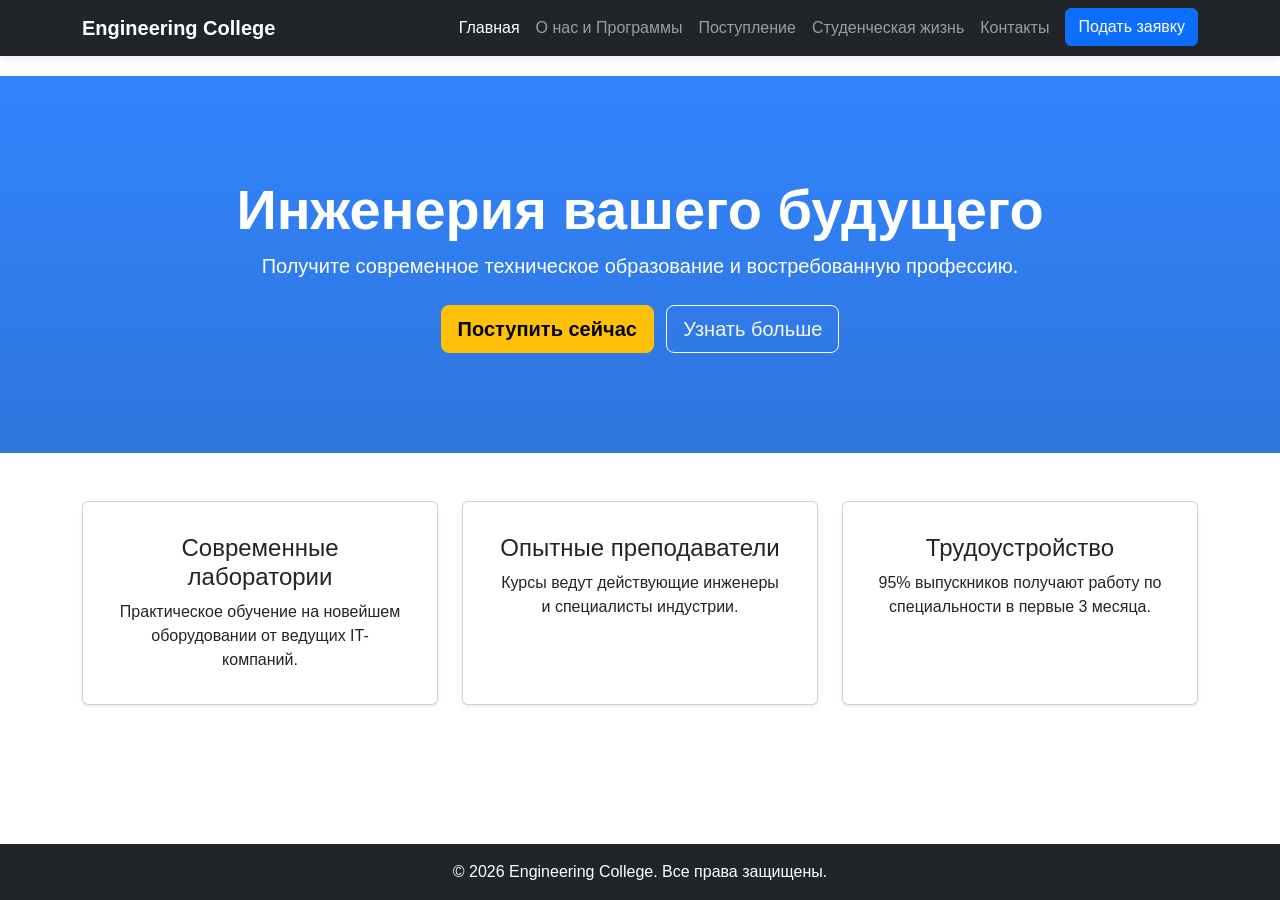
<file: index.html>
<!DOCTYPE html>
<html lang="ru">
<head>
  <meta charset="UTF-8">
  <meta name="viewport" content="width=device-width, initial-scale=1.0">
  <title>Engineering College — Главная</title>
  <link href="https://cdn.jsdelivr.net/npm/bootstrap@5.3.0/dist/css/bootstrap.min.css" rel="stylesheet">
  <link rel="stylesheet" href="css/style.css">
</head>
<body>

  <!-- Навигационная панель (Зафиксирована на всех страницах) -->
  <nav class="navbar navbar-expand-lg navbar-dark bg-dark fixed-top" aria-label="Основная навигация">
    <div class="container">
      <a class="navbar-brand fw-bold" href="index.html">Engineering College</a>
      <button class="navbar-toggler" type="button" data-bs-toggle="collapse" data-bs-target="#navbarNav" aria-controls="navbarNav" aria-expanded="false" aria-label="Переключить навигацию">
        <span class="navbar-toggler-icon"></span>
      </button>
      <div class="collapse navbar-collapse" id="navbarNav">
        <ul class="navbar-nav ms-auto">
          <li class="nav-item"><a class="nav-link active" aria-current="page" href="index.html">Главная</a></li>
          <li class="nav-item"><a class="nav-link" href="about.html">О нас и Программы</a></li>
          <li class="nav-item"><a class="nav-link" href="admissions.html">Поступление</a></li>
          <li class="nav-item"><a class="nav-link" href="life.html">Студенческая жизнь</a></li>
          <li class="nav-item"><a class="nav-link" href="contact.html">Контакты</a></li>
          <li class="nav-item"><a class="btn btn-primary ms-lg-2" href="registration.html">Подать заявку</a></li>
        </ul>
      </div>
    </div>
  </nav>

  <!-- Hero Section -->
  <header class="hero-section text-center">
    <div class="container">
      <h1 class="display-4 fw-bold">Инженерия вашего будущего</h1>
      <p class="lead mb-4">Получите современное техническое образование и востребованную профессию.</p>
      <a href="registration.html" class="btn btn-warning btn-lg fw-bold me-2">Поступить сейчас</a>
      <a href="about.html" class="btn btn-outline-light btn-lg">Узнать больше</a>
    </div>
  </header>

  <main class="container my-5">
    <section class="row text-center g-4">
      <div class="col-md-4">
        <div class="card h-100 p-3 shadow-sm">
          <div class="card-body">
            <h2 class="h4 card-title">Современные лаборатории</h2>
            <p class="card-text">Практическое обучение на новейшем оборудовании от ведущих IT-компаний.</p>
          </div>
        </div>
      </div>
      <div class="col-md-4">
        <div class="card h-100 p-3 shadow-sm">
          <div class="card-body">
            <h2 class="h4 card-title">Опытные преподаватели</h2>
            <p class="card-text">Курсы ведут действующие инженеры и специалисты индустрии.</p>
          </div>
        </div>
      </div>
      <div class="col-md-4">
        <div class="card h-100 p-3 shadow-sm">
          <div class="card-body">
            <h2 class="h4 card-title">Трудоустройство</h2>
            <p class="card-text">95% выпускников получают работу по специальности в первые 3 месяца.</p>
          </div>
        </div>
      </div>
    </section>
  </main>

  <footer class="bg-dark text-white text-center py-3 mt-auto">
    <div class="container">
      <p class="mb-0">&copy; 2026 Engineering College. Все права защищены.</p>
    </div>
  </footer>

  <script src="https://cdn.jsdelivr.net/npm/bootstrap@5.3.0/dist/js/bootstrap.bundle.min.js"></script>
  <script src="js/main.js"></script>
</body>
</html>
</file>
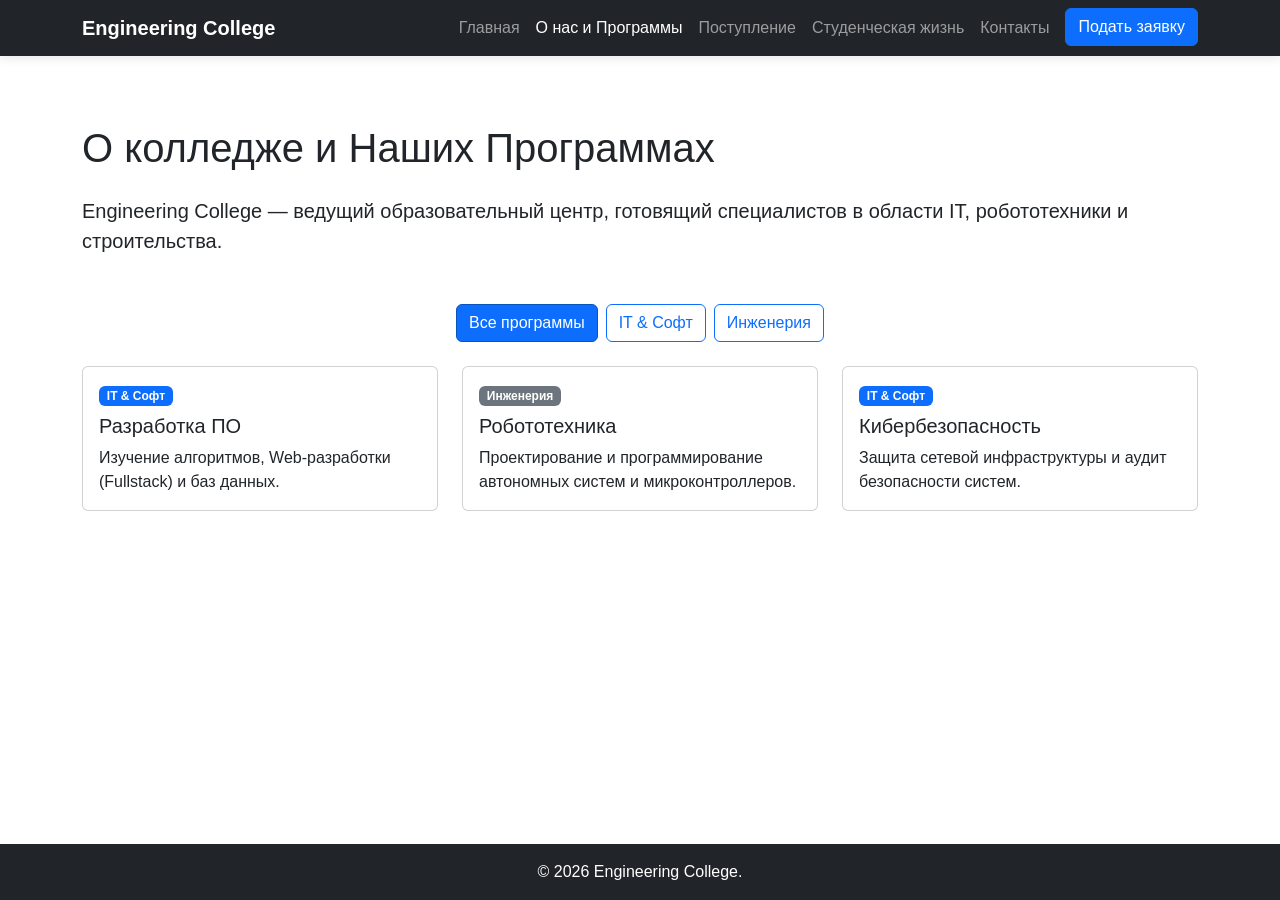
<file: about.html>
<!DOCTYPE html>
<html lang="ru">
<head>
  <meta charset="UTF-8">
  <meta name="viewport" content="width=device-width, initial-scale=1.0">
  <title>Engineering College — О нас и Программы</title>
  <link href="https://cdn.jsdelivr.net/npm/bootstrap@5.3.0/dist/css/bootstrap.min.css" rel="stylesheet">
  <link rel="stylesheet" href="css/style.css">
</head>
<body>

  <nav class="navbar navbar-expand-lg navbar-dark bg-dark fixed-top">
    <div class="container">
      <a class="navbar-brand fw-bold" href="index.html">Engineering College</a>
      <button class="navbar-toggler" type="button" data-bs-toggle="collapse" data-bs-target="#navbarNav"><span class="navbar-toggler-icon"></span></button>
      <div class="collapse navbar-collapse" id="navbarNav">
        <ul class="navbar-nav ms-auto">
          <li class="nav-item"><a class="nav-link" href="index.html">Главная</a></li>
          <li class="nav-item"><a class="nav-link active" aria-current="page" href="about.html">О нас и Программы</a></li>
          <li class="nav-item"><a class="nav-link" href="admissions.html">Поступление</a></li>
          <li class="nav-item"><a class="nav-link" href="life.html">Студенческая жизнь</a></li>
          <li class="nav-item"><a class="nav-link" href="contact.html">Контакты</a></li>
          <li class="nav-item"><a class="btn btn-primary ms-lg-2" href="registration.html">Подать заявку</a></li>
        </ul>
      </div>
    </div>
  </nav>

  <main class="container my-5">
    <h1 class="mb-4">О колледже и Наших Программах</h1>
    <p class="lead mb-5">Engineering College — ведущий образовательный центр, готовящий специалистов в области IT, робототехники и строительства.</p>

    <!-- Интерактивная фильтрация категорий (JS Interaction 1) -->
    <div class="d-flex justify-content-center mb-4 gap-2">
      <button class="btn btn-primary filter-btn active" data-filter="all">Все программы</button>
      <button class="btn btn-outline-primary filter-btn" data-filter="it">IT & Софт</button>
      <button class="btn btn-outline-primary filter-btn" data-filter="hardware">Инженерия</button>
    </div>

    <div class="row g-4">
      <div class="col-md-4">
        <div class="card h-100 program-card" data-category="it">
          <div class="card-body">
            <span class="badge bg-primary mb-2">IT & Софт</span>
            <h2 class="h5 card-title">Разработка ПО</h2>
            <p class="card-text">Изучение алгоритмов, Web-разработки (Fullstack) и баз данных.</p>
          </div>
        </div>
      </div>
      <div class="col-md-4">
        <div class="card h-100 program-card" data-category="hardware">
          <div class="card-body">
            <span class="badge bg-secondary mb-2">Инженерия</span>
            <h2 class="h5 card-title">Робототехника</h2>
            <p class="card-text">Проектирование и программирование автономных систем и микроконтроллеров.</p>
          </div>
        </div>
      </div>
      <div class="col-md-4">
        <div class="card h-100 program-card" data-category="it">
          <div class="card-body">
            <span class="badge bg-primary mb-2">IT & Софт</span>
            <h2 class="h5 card-title">Кибербезопасность</h2>
            <p class="card-text">Защита сетевой инфраструктуры и аудит безопасности систем.</p>
          </div>
        </div>
      </div>
    </div>
  </main>

  <footer class="bg-dark text-white text-center py-3 mt-auto">
    <div class="container"><p class="mb-0">&copy; 2026 Engineering College.</p></div>
  </footer>

  <script src="https://cdn.jsdelivr.net/npm/bootstrap@5.3.0/dist/js/bootstrap.bundle.min.js"></script>
  <script src="js/main.js"></script>
</body>
</html>
</file>
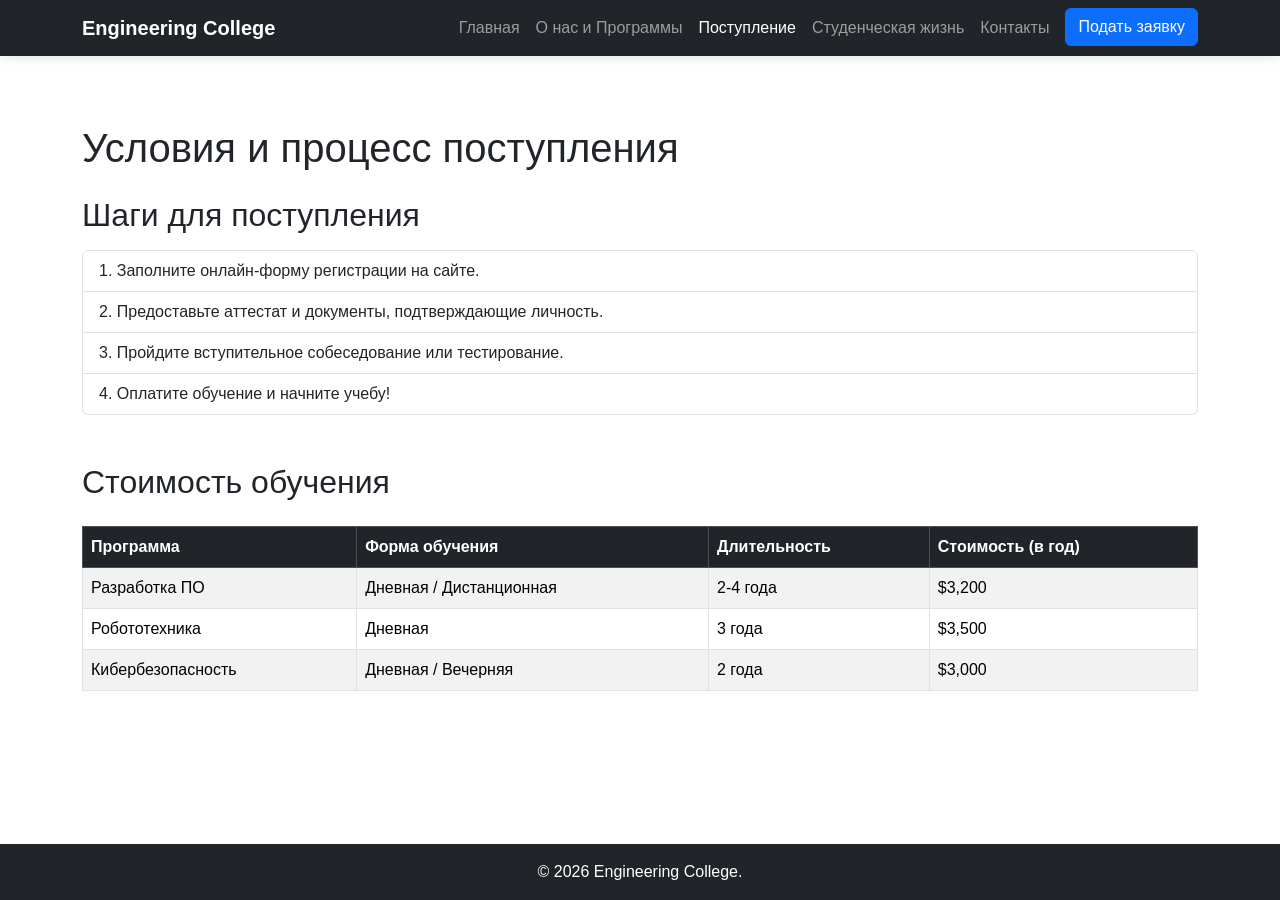
<file: admissions.html>
<!DOCTYPE html>
<html lang="ru">
<head>
  <meta charset="UTF-8">
  <meta name="viewport" content="width=device-width, initial-scale=1.0">
  <title>Engineering College — Поступление</title>
  <link href="https://cdn.jsdelivr.net/npm/bootstrap@5.3.0/dist/css/bootstrap.min.css" rel="stylesheet">
  <link rel="stylesheet" href="css/style.css">
</head>
<body>

  <nav class="navbar navbar-expand-lg navbar-dark bg-dark fixed-top">
    <div class="container">
      <a class="navbar-brand fw-bold" href="index.html">Engineering College</a>
      <button class="navbar-toggler" type="button" data-bs-toggle="collapse" data-bs-target="#navbarNav"><span class="navbar-toggler-icon"></span></button>
      <div class="collapse navbar-collapse" id="navbarNav">
        <ul class="navbar-nav ms-auto">
          <li class="nav-item"><a class="nav-link" href="index.html">Главная</a></li>
          <li class="nav-item"><a class="nav-link" href="about.html">О нас и Программы</a></li>
          <li class="nav-item"><a class="nav-link active" aria-current="page" href="admissions.html">Поступление</a></li>
          <li class="nav-item"><a class="nav-link" href="life.html">Студенческая жизнь</a></li>
          <li class="nav-item"><a class="nav-link" href="contact.html">Контакты</a></li>
          <li class="nav-item"><a class="btn btn-primary ms-lg-2" href="registration.html">Подать заявку</a></li>
        </ul>
      </div>
    </div>
  </nav>

  <main class="container my-5">
    <h1 class="mb-4">Условия и процесс поступления</h1>
    
    <section class="mb-5">
      <h2>Шаги для поступления</h2>
      <ol class="list-group list-group-numbered my-3">
        <li class="list-group-item">Заполните онлайн-форму регистрации на сайте.</li>
        <li class="list-group-item">Предоставьте аттестат и документы, подтверждающие личность.</li>
        <li class="list-group-item">Пройдите вступительное собеседование или тестирование.</li>
        <li class="list-group-item">Оплатите обучение и начните учебу!</li>
      </ol>
    </section>

    <section>
      <h2>Стоимость обучения</h2>
      <div class="table-responsive">
        <table class="table table-striped table-bordered align-middle mt-3">
          <thead class="table-dark">
            <tr>
              <th scope="col">Программа</th>
              <th scope="col">Форма обучения</th>
              <th scope="col">Длительность</th>
              <th scope="col">Стоимость (в год)</th>
            </tr>
          </thead>
          <tbody>
            <tr>
              <td>Разработка ПО</td>
              <td>Дневная / Дистанционная</td>
              <td>2-4 года</td>
              <td>$3,200</td>
            </tr>
            <tr>
              <td>Робототехника</td>
              <td>Дневная</td>
              <td>3 года</td>
              <td>$3,500</td>
            </tr>
            <tr>
              <td>Кибербезопасность</td>
              <td>Дневная / Вечерняя</td>
              <td>2 года</td>
              <td>$3,000</td>
            </tr>
          </tbody>
        </table>
      </div>
    </section>
  </main>

  <footer class="bg-dark text-white text-center py-3 mt-auto">
    <div class="container"><p class="mb-0">&copy; 2026 Engineering College.</p></div>
  </footer>

  <script src="https://cdn.jsdelivr.net/npm/bootstrap@5.3.0/dist/js/bootstrap.bundle.min.js"></script>
</body>
</html>
</file>
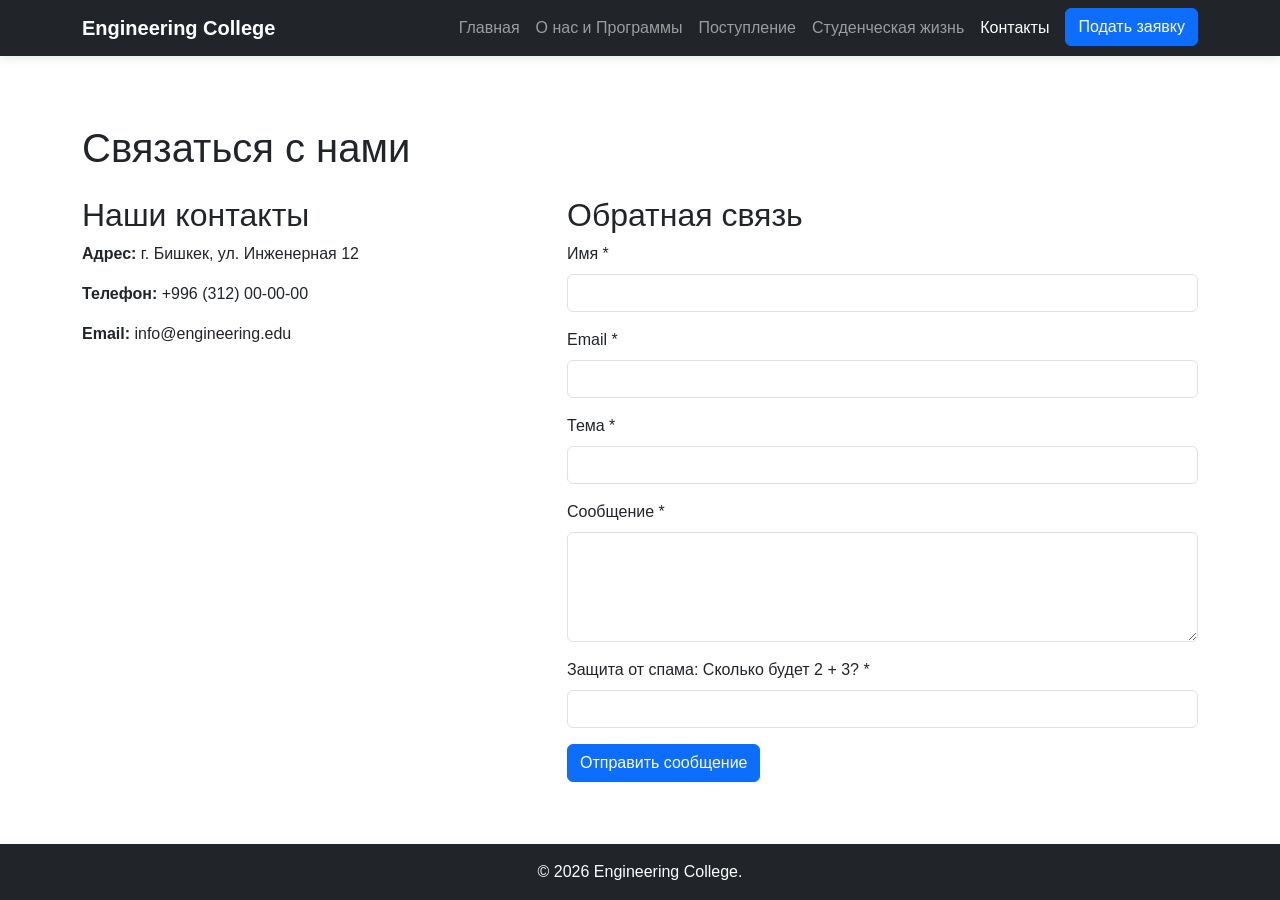
<file: contact.html>
<!DOCTYPE html>
<html lang="ru">
<head>
  <meta charset="UTF-8">
  <meta name="viewport" content="width=device-width, initial-scale=1.0">
  <title>Engineering College — Контакты</title>
  <link href="https://cdn.jsdelivr.net/npm/bootstrap@5.3.0/dist/css/bootstrap.min.css" rel="stylesheet">
  <link rel="stylesheet" href="css/style.css">
</head>
<body>

  <nav class="navbar navbar-expand-lg navbar-dark bg-dark fixed-top">
    <div class="container">
      <a class="navbar-brand fw-bold" href="index.html">Engineering College</a>
      <button class="navbar-toggler" type="button" data-bs-toggle="collapse" data-bs-target="#navbarNav"><span class="navbar-toggler-icon"></span></button>
      <div class="collapse navbar-collapse" id="navbarNav">
        <ul class="navbar-nav ms-auto">
          <li class="nav-item"><a class="nav-link" href="index.html">Главная</a></li>
          <li class="nav-item"><a class="nav-link" href="about.html">О нас и Программы</a></li>
          <li class="nav-item"><a class="nav-link" href="admissions.html">Поступление</a></li>
          <li class="nav-item"><a class="nav-link" href="life.html">Студенческая жизнь</a></li>
          <li class="nav-item"><a class="nav-link active" aria-current="page" href="contact.html">Контакты</a></li>
          <li class="nav-item"><a class="btn btn-primary ms-lg-2" href="registration.html">Подать заявку</a></li>
        </ul>
      </div>
    </div>
  </nav>

  <main class="container my-5">
    <h1 class="mb-4">Связаться с нами</h1>
    <div class="row g-5">
      <div class="col-md-5">
        <h2>Наши контакты</h2>
        <p><strong>Адрес:</strong> г. Бишкек, ул. Инженерная 12</p>
        <p><strong>Телефон:</strong> +996 (312) 00-00-00</p>
        <p><strong>Email:</strong> info@engineering.edu</p>
      </div>
      
      <div class="col-md-7">
        <h2>Обратная связь</h2>
        <div id="contactAlert" class="alert d-none" role="alert"></div>
        <form id="contactForm" novalidate>
          <div class="mb-3">
            <label for="contactName" class="form-label">Имя *</label>
            <input type="text" class="form-control" id="contactName" required>
          </div>
          <div class="mb-3">
            <label for="contactEmail" class="form-label">Email *</label>
            <input type="email" class="form-control" id="contactEmail" required>
          </div>
          <div class="mb-3">
            <label for="contactSubject" class="form-label">Тема *</label>
            <input type="text" class="form-control" id="contactSubject" required>
          </div>
          <div class="mb-3">
            <label for="contactMessage" class="form-label">Сообщение *</label>
            <textarea class="form-control" id="contactMessage" rows="4" required></textarea>
          </div>
          <!-- Anti-Spam protection -->
          <div class="mb-3">
            <label for="antiSpam" class="form-label">Защита от спама: Сколько будет 2 + 3? *</label>
            <input type="number" class="form-control" id="antiSpam" required>
          </div>
          <button type="submit" class="btn btn-primary">Отправить сообщение</button>
        </form>
      </div>
    </div>
  </main>

  <footer class="bg-dark text-white text-center py-3 mt-auto">
    <div class="container"><p class="mb-0">&copy; 2026 Engineering College.</p></div>
  </footer>

  <script src="https://cdn.jsdelivr.net/npm/bootstrap@5.3.0/dist/js/bootstrap.bundle.min.js"></script>
  <script src="js/main.js"></script>
</body>
</html>
</file>
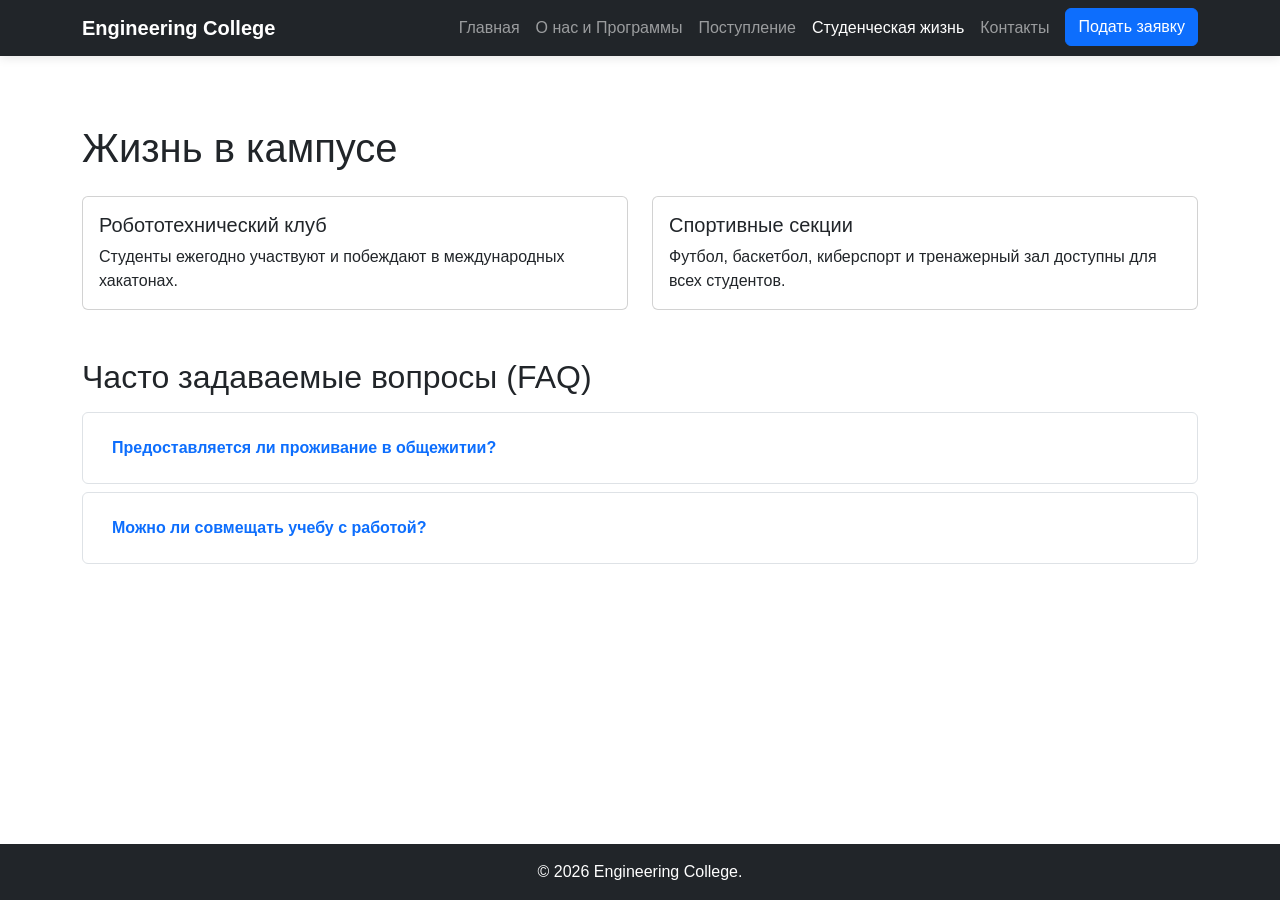
<file: life.html>
<!DOCTYPE html>
<html lang="ru">
<head>
  <meta charset="UTF-8">
  <meta name="viewport" content="width=device-width, initial-scale=1.0">
  <title>Engineering College — Студенческая жизнь</title>
  <link href="https://cdn.jsdelivr.net/npm/bootstrap@5.3.0/dist/css/bootstrap.min.css" rel="stylesheet">
  <link rel="stylesheet" href="css/style.css">
</head>
<body>

  <nav class="navbar navbar-expand-lg navbar-dark bg-dark fixed-top">
    <div class="container">
      <a class="navbar-brand fw-bold" href="index.html">Engineering College</a>
      <button class="navbar-toggler" type="button" data-bs-toggle="collapse" data-bs-target="#navbarNav"><span class="navbar-toggler-icon"></span></button>
      <div class="collapse navbar-collapse" id="navbarNav">
        <ul class="navbar-nav ms-auto">
          <li class="nav-item"><a class="nav-link" href="index.html">Главная</a></li>
          <li class="nav-item"><a class="nav-link" href="about.html">О нас и Программы</a></li>
          <li class="nav-item"><a class="nav-link" href="admissions.html">Поступление</a></li>
          <li class="nav-item"><a class="nav-link active" aria-current="page" href="life.html">Студенческая жизнь</a></li>
          <li class="nav-item"><a class="nav-link" href="contact.html">Контакты</a></li>
          <li class="nav-item"><a class="btn btn-primary ms-lg-2" href="registration.html">Подать заявку</a></li>
        </ul>
      </div>
    </div>
  </nav>

  <main class="container my-5">
    <h1 class="mb-4">Жизнь в кампусе</h1>
    
    <div class="row g-4 mb-5">
      <div class="col-md-6">
        <div class="card">
          <div class="card-body">
            <h2 class="h5 card-title">Робототехнический клуб</h2>
            <p class="card-text">Студенты ежегодно участвуют и побеждают в международных хакатонах.</p>
          </div>
        </div>
      </div>
      <div class="col-md-6">
        <div class="card">
          <div class="card-body">
            <h2 class="h5 card-title">Спортивные секции</h2>
            <p class="card-text">Футбол, баскетбол, киберспорт и тренажерный зал доступны для всех студентов.</p>
          </div>
        </div>
      </div>
    </div>

    <!-- Интерактивный FAQ (JS Interaction 2) -->
    <section>
      <h2 class="mb-3">Часто задаваемые вопросы (FAQ)</h2>
      <div class="border rounded p-3 mb-2">
        <button class="btn btn-link text-decoration-none w-100 text-start fw-bold faq-toggle" type="button">
          Предоставляется ли проживание в общежитии?
        </button>
        <div class="faq-answer p-2 text-muted">
          Да, колледж располагает современным общежитием рядом с учебным корпусом.
        </div>
      </div>
      <div class="border rounded p-3 mb-2">
        <button class="btn btn-link text-decoration-none w-100 text-start fw-bold faq-toggle" type="button">
          Можно ли совмещать учебу с работой?
        </button>
        <div class="faq-answer p-2 text-muted">
          Да, мы предлагаем вечерние группы и гибридный формат обучения.
        </div>
      </div>
    </section>
  </main>

  <footer class="bg-dark text-white text-center py-3 mt-auto">
    <div class="container"><p class="mb-0">&copy; 2026 Engineering College.</p></div>
  </footer>

  <script src="https://cdn.jsdelivr.net/npm/bootstrap@5.3.0/dist/js/bootstrap.bundle.min.js"></script>
  <script src="js/main.js"></script>
</body>
</html>
</file>
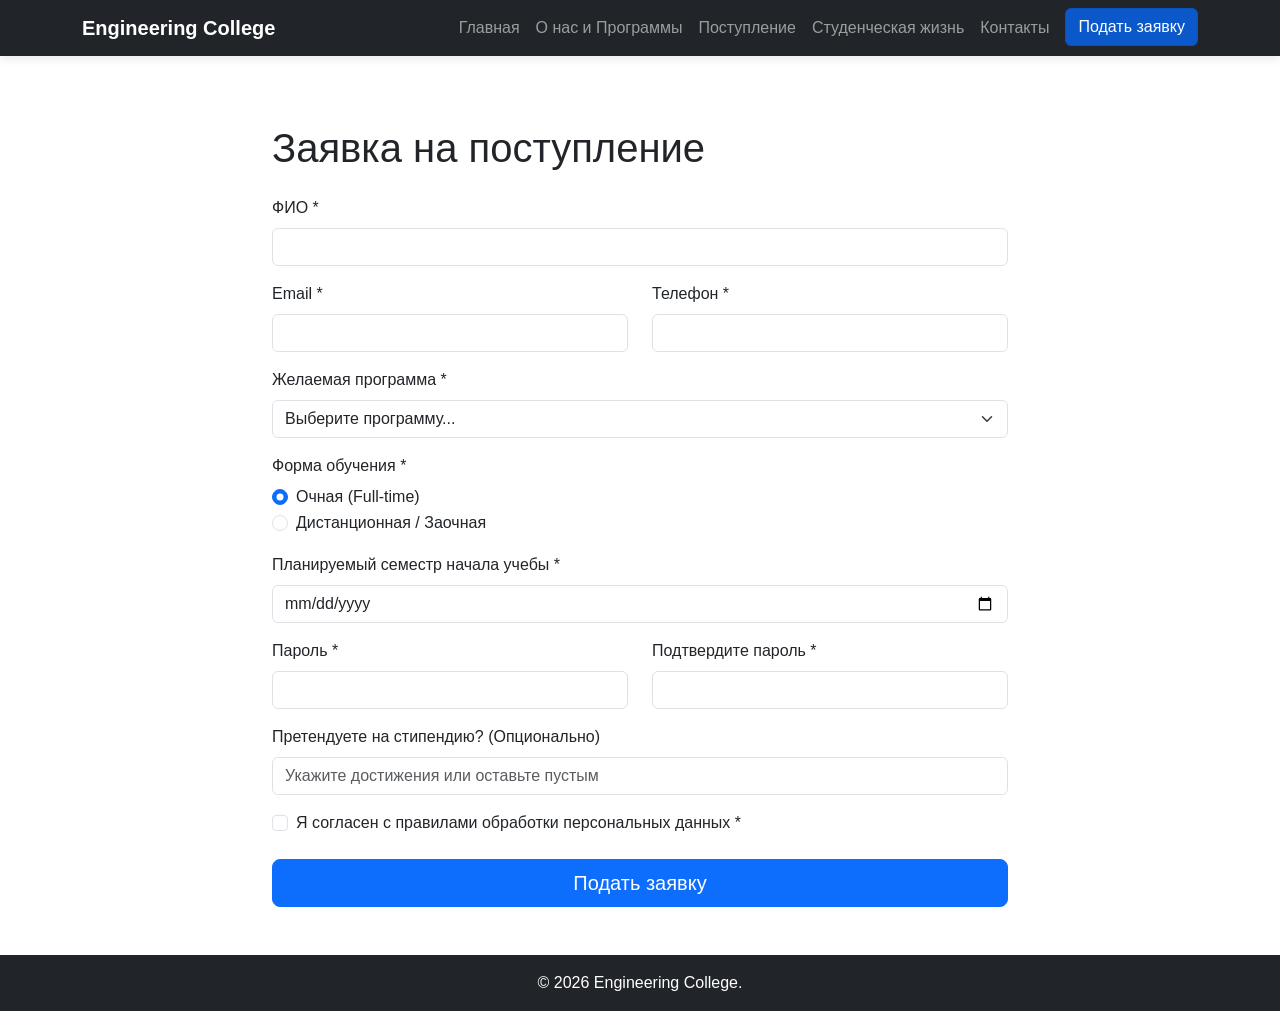
<file: registration.html>
<!DOCTYPE html>
<html lang="ru">
<head>
  <meta charset="UTF-8">
  <meta name="viewport" content="width=device-width, initial-scale=1.0">
  <title>Engineering College — Регистрация</title>
  <link href="https://cdn.jsdelivr.net/npm/bootstrap@5.3.0/dist/css/bootstrap.min.css" rel="stylesheet">
  <link rel="stylesheet" href="css/style.css">
</head>
<body>

  <nav class="navbar navbar-expand-lg navbar-dark bg-dark fixed-top">
    <div class="container">
      <a class="navbar-brand fw-bold" href="index.html">Engineering College</a>
      <button class="navbar-toggler" type="button" data-bs-toggle="collapse" data-bs-target="#navbarNav"><span class="navbar-toggler-icon"></span></button>
      <div class="collapse navbar-collapse" id="navbarNav">
        <ul class="navbar-nav ms-auto">
          <li class="nav-item"><a class="nav-link" href="index.html">Главная</a></li>
          <li class="nav-item"><a class="nav-link" href="about.html">О нас и Программы</a></li>
          <li class="nav-item"><a class="nav-link" href="admissions.html">Поступление</a></li>
          <li class="nav-item"><a class="nav-link" href="life.html">Студенческая жизнь</a></li>
          <li class="nav-item"><a class="nav-link" href="contact.html">Контакты</a></li>
          <li class="nav-item"><a class="btn btn-primary ms-lg-2 active" aria-current="page" href="registration.html">Подать заявку</a></li>
        </ul>
      </div>
    </div>
  </nav>

  <main class="container my-5">
    <div class="row justify-content-center">
      <div class="col-md-8">
        <h1 class="mb-4">Заявка на поступление</h1>
        
        <div id="regSuccessAlert" class="alert alert-success d-none" role="alert">
          Заявка успешно отправлена! Наш отдел кадров свяжется с вами в течение 24 часов.
        </div>

        <form id="registrationForm" novalidate>
          <div class="mb-3">
            <label for="fullName" class="form-label">ФИО *</label>
            <input type="text" class="form-control" id="fullName" required>
            <div class="invalid-feedback">Пожалуйста, введите ваше полное имя.</div>
          </div>

          <div class="row">
            <div class="col-md-6 mb-3">
              <label for="regEmail" class="form-label">Email *</label>
              <input type="email" class="form-control" id="regEmail" required>
              <div class="invalid-feedback">Введите корректный email.</div>
            </div>
            <div class="col-md-6 mb-3">
              <label for="phone" class="form-label">Телефон *</label>
              <input type="tel" class="form-control" id="phone" required>
              <div class="invalid-feedback">Укажите ваш номер телефона.</div>
            </div>
          </div>

          <div class="mb-3">
            <label for="programSelect" class="form-label">Желаемая программа *</label>
            <select class="form-select" id="programSelect" required>
              <option value="">Выберите программу...</option>
              <option value="cs">Разработка ПО</option>
              <option value="robotics">Робототехника</option>
              <option value="cyber">Кибербезопасность</option>
            </select>
          </div>

          <fieldset class="mb-3">
            <legend class="col-form-label pt-0">Форма обучения *</legend>
            <div class="form-check">
              <input class="form-check-input" type="radio" name="studyMode" id="modeFull" value="full" checked>
              <label class="form-check-label" for="modeFull">Очная (Full-time)</label>
            </div>
            <div class="form-check">
              <input class="form-check-input" type="radio" name="studyMode" id="modePart" value="part">
              <label class="form-check-label" for="modePart">Дистанционная / Заочная</label>
            </div>
          </fieldset>

          <div class="mb-3">
            <label for="intakeDate" class="form-label">Планируемый семестр начала учебы *</label>
            <input type="date" class="form-control" id="intakeDate" required>
          </div>

          <div class="row">
            <div class="col-md-6 mb-3">
              <label for="password" class="form-label">Пароль *</label>
              <input type="password" class="form-control" id="password" required minlength="6">
              <div class="invalid-feedback">Пароль должен быть не меньше 6 символов.</div>
            </div>
            <div class="col-md-6 mb-3">
              <label for="confirmPassword" class="form-label">Подтвердите пароль *</label>
              <input type="password" class="form-control" id="confirmPassword" required>
              <div class="invalid-feedback">Пароли должны совпадать.</div>
            </div>
          </div>

          <div class="mb-3">
            <label for="scholarship" class="form-label">Претендуете на стипендию? (Опционально)</label>
            <input type="text" class="form-control" id="scholarship" placeholder="Укажите достижения или оставьте пустым">
          </div>

          <div class="mb-4 form-check">
            <input type="checkbox" class="form-check-input" id="policyCheck" required>
            <label class="form-check-label" for="policyCheck">Я согласен с правилами обработки персональных данных *</label>
            <div class="invalid-feedback">Вы должны принять условия.</div>
          </div>

          <button type="submit" class="btn btn-primary btn-lg w-100">Подать заявку</button>
        </form>
      </div>
    </div>
  </main>

  <footer class="bg-dark text-white text-center py-3 mt-auto">
    <div class="container"><p class="mb-0">&copy; 2026 Engineering College.</p></div>
  </footer>

  <script src="https://cdn.jsdelivr.net/npm/bootstrap@5.3.0/dist/js/bootstrap.bundle.min.js"></script>
  <script src="js/main.js"></script>
</body>
</html>
</file>
<file: css/style.css>
/* Custom styles and accessibility enhancements */
:root {
  --primary-color: #0d6efd;
  --secondary-color: #0b5ed7;
  --dark-color: #212529;
  --light-bg: #f8f9fa;
}

body {
  padding-top: 76px; /* Защита от перекрытия фиксированным навбаром */
  display: flex;
  flex-direction: column;
  min-height: 100vh;
  font-family: 'Segoe UI', Tahoma, Geneva, Verdana, sans-serif;
}

main {
  flex: 1;
}

/* Навигация и фокус для доступности */
.navbar {
  box-shadow: 0 2px 10px rgba(0,0,0,0.1);
}

a:focus-visible, button:focus-visible, input:focus-visible, select:focus-visible {
  outline: 3px solid #ffc107 !important;
  outline-offset: 2px;
}

/* Hero Section */
.hero-section {
  background: linear-gradient(rgba(13, 110, 253, 0.85), rgba(11, 94, 215, 0.85)), 
              url('https://images.unsplash.com/photo-1562774053-701939374585?auto=format&fit=crop&w=1200&q=80') center/cover no-repeat;
  color: white;
  padding: 100px 0;
}

/* Фильтры программ */
.filter-btn.active {
  background-color: var(--primary-color);
  color: white;
}

/* Интерактивный FAQ (Аккордеон) */
.faq-answer {
  display: none;
}

.faq-answer.show {
  display: block;
}
</file>
